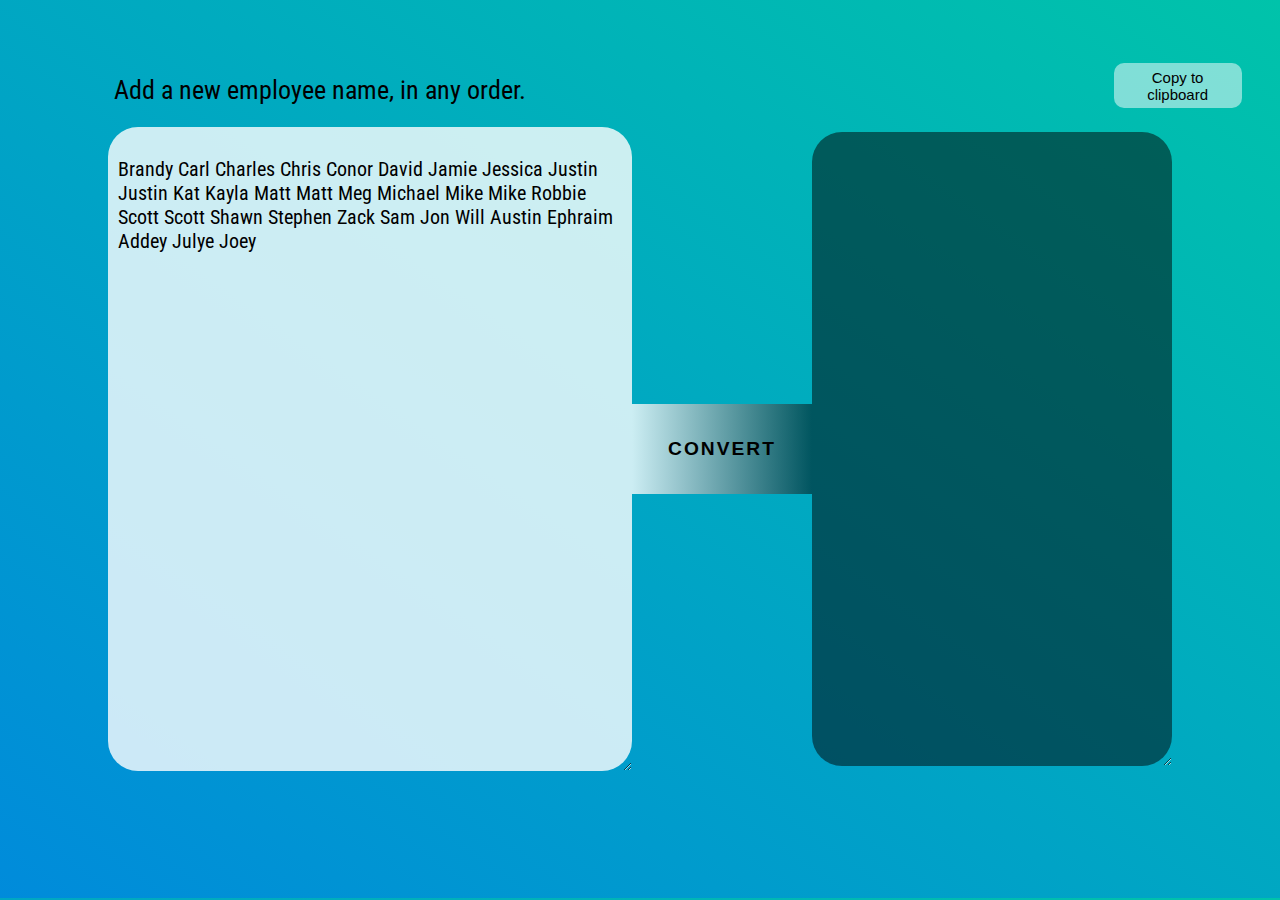
<file: index.html>
<!DOCTYPE html>
<html lang="en" dir="ltr">
  <head>
    <meta charset="utf-8">
    <title></title>
    <link rel="stylesheet" type="text/css" href="styles.css">
    <link href="https://fonts.googleapis.com/css?family=Roboto+Condensed" rel="stylesheet">
  </head>
  <body>
    <div class='Container'>
      <div>Add a new employee name, in any order.</div>
      <textarea id='input' rows="10" cols="70">Brandy Carl Charles Chris Conor David Jamie Jessica Justin Justin Kat Kayla Matt Matt Meg Michael Mike Mike Robbie Scott Scott Shawn Stephen Zack Sam Jon Will Austin Ephraim Addey Julye Joey</textarea>
    </div>
    <button id='submit' class='btn'>CONVERT </button>
    <button id='copy' class='Copy'>Copy to clipboard</button>
    <textarea id='finalProduct' class='Product'></textarea>
    <script src='./script.js'></script>
  </body>
</html>
</file>
<file: styles.css>
body {
  background: linear-gradient(to bottom left, #00C3AA, #008BDB);
  display: flex;
  justify-content: space-around;
  align-items: center;
  height: 98vh;
  overflow: hidden;
  font-family: 'Roboto Condensed', sans-serif;
}
.input {
  height: 300px;
}
input {
  height: 20px;
  width: 100px;
}
.Product {
  color: white;
  height: 70vh;
  width: 40%;
  background: rgba(0,0,0,.5);
  padding-left: 10px;
  font-size: 15px;
  overflow: auto;
  border-radius: 30px;
  outline: none;
  border: none;
  font-family: 'Roboto Condensed', sans-serif;
  margin-right: 100px;
}
.Container {
  display: flex;
  justify-content: center;
  align-items: center;
  flex-direction: column;
  height: 100%;
}
.Container > div {
  display: flex;
  justify-content: center;
  align-items: center;
  position: absolute;
  top: 0px;
  left: 0px;
  font-size: 2vmax;
  width: 50%;
  height: 20%;
}

.Container > textarea {
  font-family: 'Roboto Condensed', sans-serif;
  height: 68vh;
  width: 40vw;
  font-size: 20px;
  z-index: 2;
  margin-left: 100px;
  padding-top: 30px;
  padding-left: 10px;
  outline: none;
  border: none;
  border-radius: 30px;
  background: rgba(255,255,255,.8);
}
.btn {
  height: 10vh;
  width: 20vw;
  font-weight: 900;
  letter-spacing: 2px;
  font-size: 1.5vw;
  border: none;
  outline: none;
  transition: .5s;
  background: rgba(0,0,0,.5);
  background: linear-gradient(to right,  rgba(255,255,255,.8), rgba(0,0,0,.5));
}
.btn:hover {
  letter-spacing: 10px;
}
.Copy {
  position: absolute;
  border: none;
  outline: none;
  top: 7%;
  right: 3%;
  width: 10%;
  height: 5%;
  border-radius: 10px;
  font-size: 15px;
  background: rgba(255,255,255,.5);
  transition: .3s;
}
.Copy:focus {
  background: blue;
  color: white;
}
.Copy:hover {
  background: rgba(255,255,255,.8);
}
</file>
